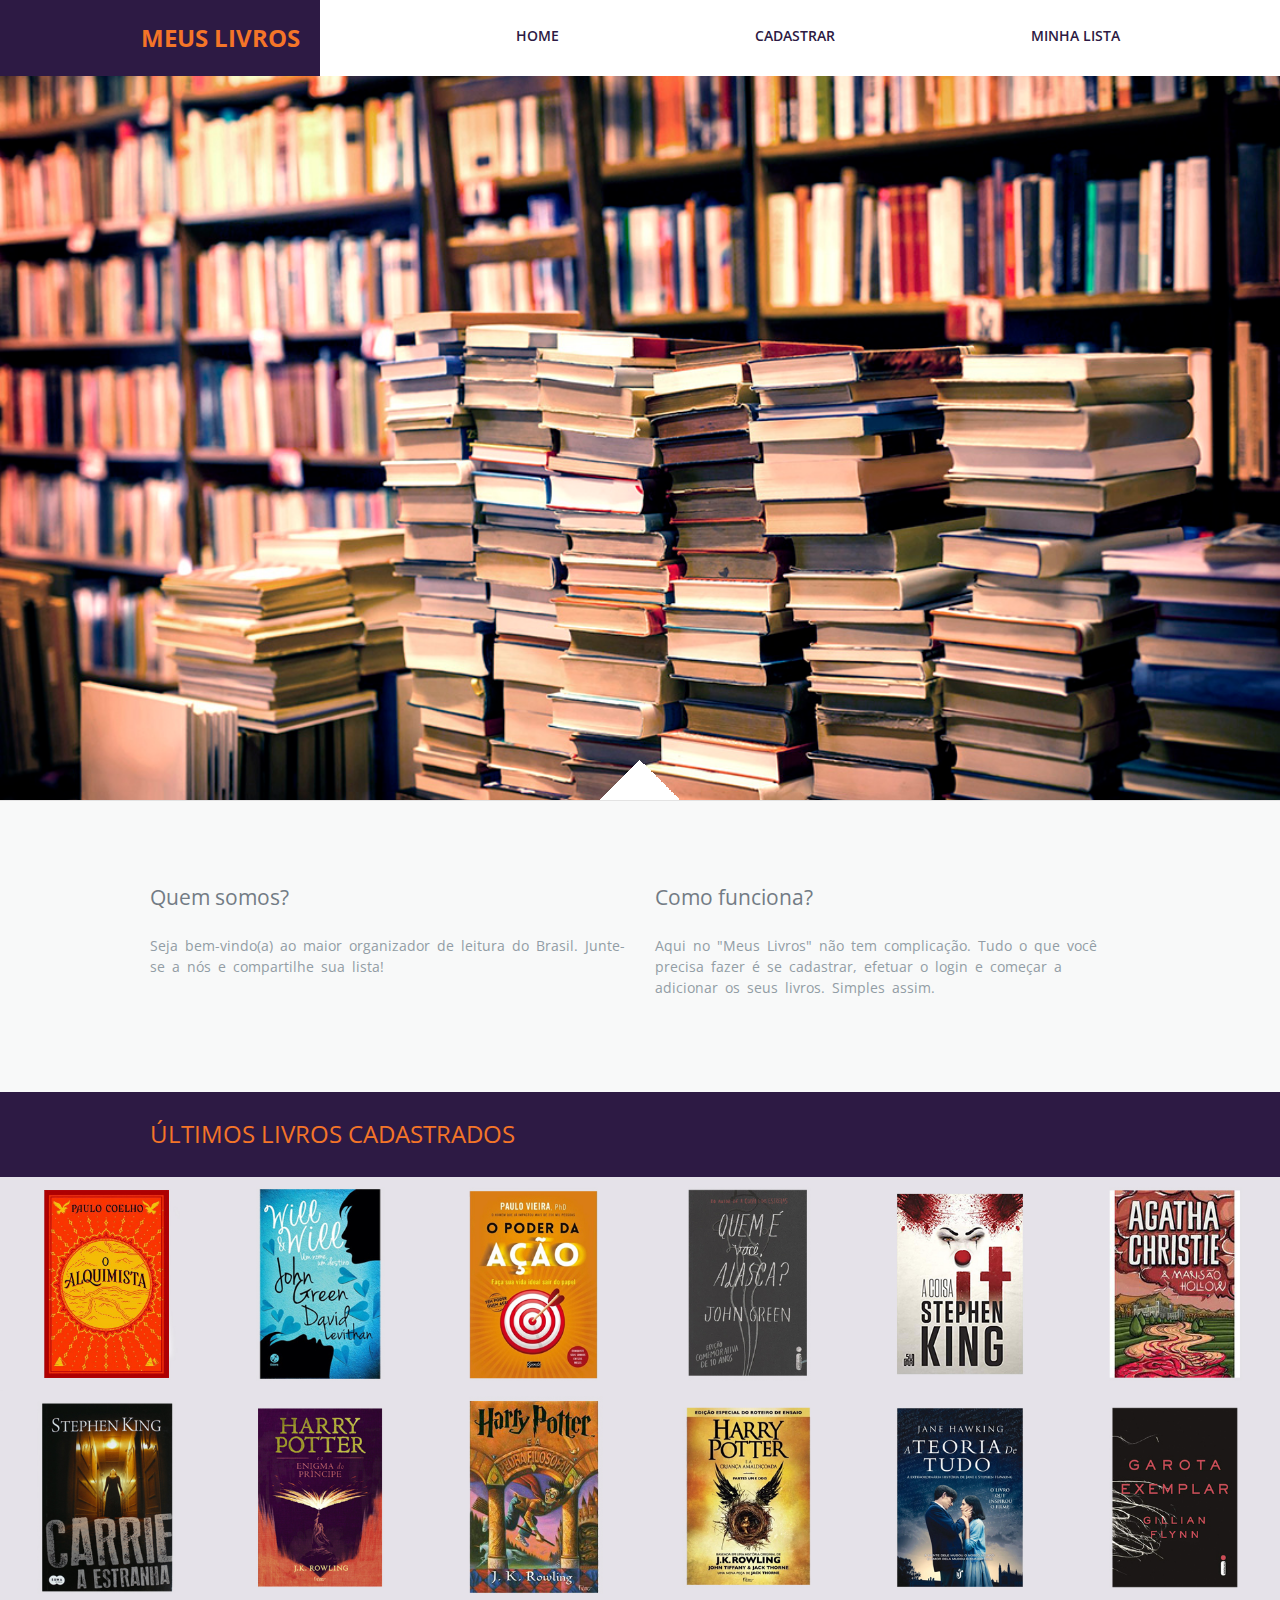
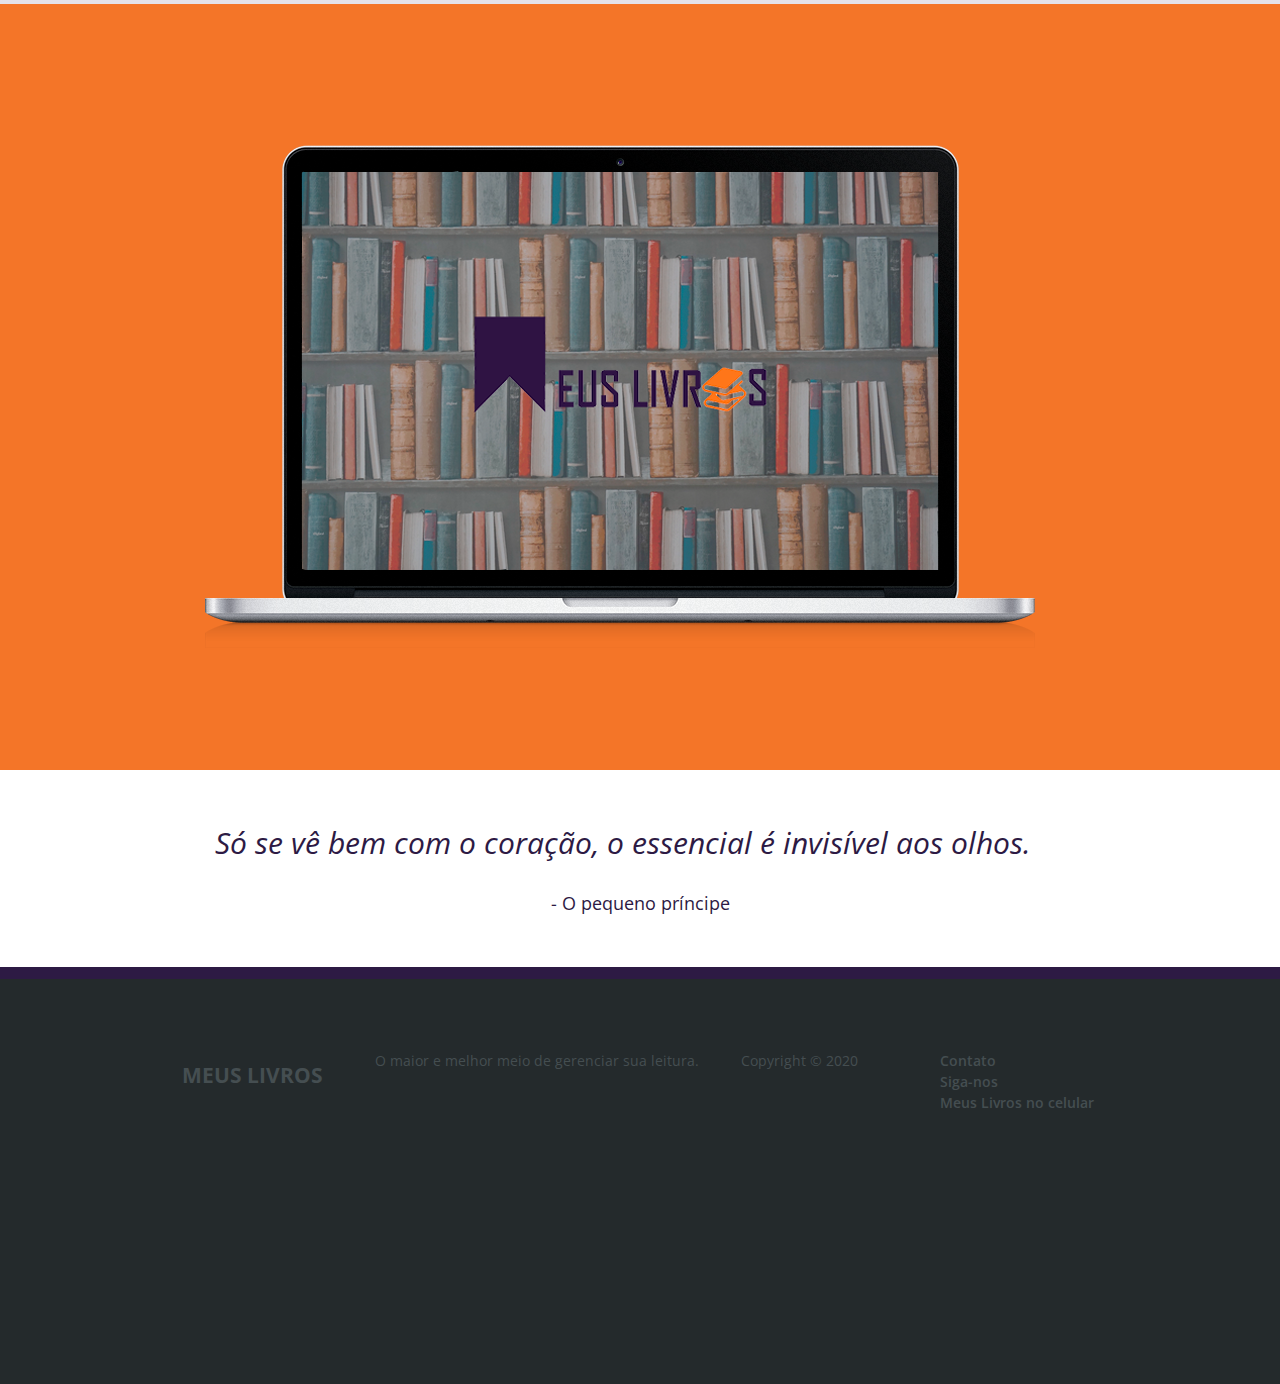
<file: index.html>
<!doctype html>
<html lang="pt-br">

<head>
  <title> Meus Livros </title>
  <meta charset="utf-8">
  <meta name="viewport" content="width=device-width, initial-scale=1">
  <meta name="author" content="Gabriela, Lais e Flavia">
  <meta name="description" content="Site para cadastro de livros e controle de leitura">
  <meta name="keywords" content="html5, tecnologia">

  <link rel="stylesheet" href="https://use.fontawesome.com/releases/v5.2.0/css/all.css"
    integrity="sha384-hWVjflwFxL6sNzntih27bfxkr27PmbbK/iSvJ+a4+0owXq79v+lsFkW54bOGbiDQ" crossorigin="anonymous">
  <!-- Fonts -->
  <link href='http://fonts.googleapis.com/css?family=Sintony:400,700' rel='stylesheet' type='text/css'>
  <link href='http://fonts.googleapis.com/css?family=Open+Sans:400,600,700' rel='stylesheet' type='text/css'>

  <link rel="stylesheet" href="style/normalize.css">
  <link rel="stylesheet" href="style/main.css">

</head>

<body class="no-js">

  <header class="header">
    <a href="img/logo.png" class="logo-text">Meus Livros</a>

    <button style="display: none;" class="header__btnMenu"> <i class="fas fa-bars fa-2x"></i> <span
        class="sr-only">Menu</span></button>

    <nav class="header__nav">
      <ul>
        <li><a href="index.html">Home</a></li>
        <li><a href="form.html">Cadastrar</a></li>
        <li><a href="list.html">Minha lista</a></li>
      </ul>
    </nav>
  </header>

  <section class="hero"></section>

  <section class="content">
    <div class="container">


      <article>
        <h3>Quem somos?</h3>
        <p>Seja bem-vindo(a) ao maior organizador de leitura do Brasil. Junte-se a nós e compartilhe sua lista!</p>
      </article>

      <article>
        <h3>Como funciona?</h3>
        <p>Aqui no "Meus Livros" não tem complicação. Tudo o que você precisa fazer é se cadastrar, efetuar o login e começar a adicionar os seus livros. Simples assim.</p>
      </article>
    </div>
  </section>


  <section class="last-articles">
    <div class="last-articles__title">
      <div class="container">
        <h2>Últimos livros cadastrados</h2>
      </div>
    </div>

    <div class="last-articles__thumbs">
      <a href=""><img src="img/articles/01.jpg" alt=""></a>
      <a href="#"><img src="img/articles/02.jpg" alt=""></a>
      <a href="#"><img src="img/articles/03.jpg" alt=""></a>
      <a href="#"><img src="img/articles/04.jpg" alt=""></a>
      <a href="#"><img src="img/articles/05.jpg" alt=""></a>
      <a href="#"><img src="img/articles/06.jpg" alt=""></a>
      <a href="#"><img src="img/articles/07.jpg" alt=""></a>
      <a href="#"><img src="img/articles/08.jpg" alt=""></a>
      <a href="#"><img src="img/articles/09.jpg" alt=""></a>
      <a href="#"><img src="img/articles/10.jpg" alt=""></a>
      <a href="#"><img src="img/articles/11.jpg" alt=""></a>
      <a href="#"><img src="img/articles/12.jpg" alt=""></a>
    </div>

  <div class="laptop-slider">
    <div class="slideshow">
      <figure><img alt="" src="img/slider/slide-01.png" /></figure>
      <figure><img alt="" src="img/slider/slide-02.png" /></figure>
      <figure><img alt="" src="img/slider/slide-01.png" /></figure>
      <figure><img alt="" src="img/slider/slide-02.png" /></figure>
      <span class="prev" style="display: none;"><i class="fas fa-angle-left fa-4x"></i></span>
      <span class="next" style="display: none;"><i class="fas fa-angle-right fa-4x"></i></span>
    </div>
  </div>

  <section class="quote-container">

    <div class="quote-slideshow">
      <figure>
        <h2>Só se vê bem com o coração, o essencial é invisível aos olhos. </h2>
        <figcaption>
          - O pequeno príncipe
        </figcaption>
      </figure>
      <figure>
        <h2>A vida é uma tempestade (...) Um dia você está tomando sol e no dia seguinte o mar te lança contra as
          rochas. O que faz de você um homem é o que você faz quando a tempestade vem.</h2>
        <figcaption>
          - O conde de Monte Cristo
        </figcaption>
      </figure>
      <span class="prev" style="display:none;"><i class="fas fa-angle-left fa-2x"></i></span>
      <span class="next" style="display:none;"><i class="fas fa-angle-right fa-2x"></i></span>
    </div>



  </section>

  <footer class="footer">
    <div class="container">
      <h2 class="footer__logo">Meus Livros</h2>

      <p>O maior e melhor meio de gerenciar sua leitura.</p>
      <p>Copyright &copy; 2020</p>


      <ul class="footer__links">
        <li><a href="#">Contato</a></li>
        <li><a href="#">Siga-nos</a></li>
        <li><a href="#">Meus Livros no celular</a></li>
      </ul>
    </div>
  </footer>

  <script src="js/menu.js"></script>
  <script src="js/carousel.js"></script>

  <script src="js/main.js"></script>

</body>

</html>
</file>
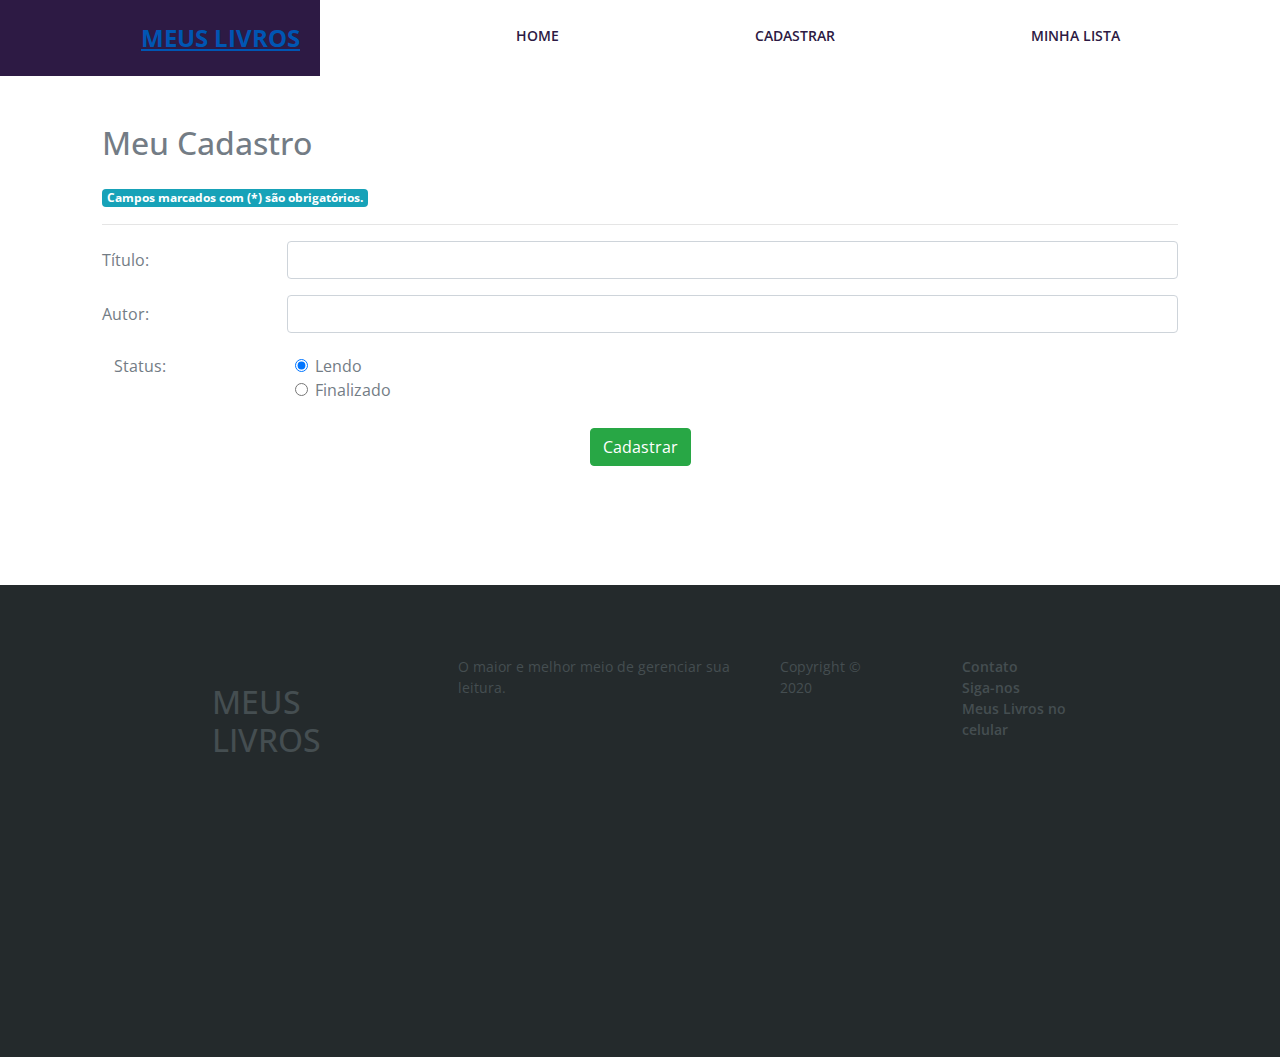
<file: form.html>
<!doctype html>
<html lang="pt-br">

<head>
    <title> Meus Livros </title>
    <meta charset="utf-8">
    <meta name="viewport" content="width=device-width, initial-scale=1">
    <meta name="author" content="Gabriela, Lais e Flavia">
    <meta name="description" content="Site para cadastro de livros e controle de leitura">
    <meta name="keywords" content="html5, tecnologia">
    
    <link rel="stylesheet" href="https://use.fontawesome.com/releases/v5.2.0/css/all.css"
    integrity="sha384-hWVjflwFxL6sNzntih27bfxkr27PmbbK/iSvJ+a4+0owXq79v+lsFkW54bOGbiDQ" crossorigin="anonymous">
    <!-- Fonts -->
    <link href='http://fonts.googleapis.com/css?family=Sintony:400,700' rel='stylesheet' type='text/css'>
    <link href='http://fonts.googleapis.com/css?family=Open+Sans:400,600,700' rel='stylesheet' type='text/css'>
    
    <link rel="stylesheet" href="https://stackpath.bootstrapcdn.com/bootstrap/4.5.2/css/bootstrap.min.css"
    integrity="sha384-JcKb8q3iqJ61gNV9KGb8thSsNjpSL0n8PARn9HuZOnIxN0hoP+VmmDGMN5t9UJ0Z" crossorigin="anonymous">
    <link rel="stylesheet" href="style/normalize.css">
    <link rel="stylesheet" href="style/main.css">
    <link rel="stylesheet" href="style/form.css">
</head>

<body class="no-js">
    
    <header class="header">
        <a href="img/logo.png" class="logo-text">Meus Livros</a>
        
        <button style="display: none;" class="header__btnMenu"> <i class="fas fa-bars fa-2x"></i> <span
            class="sr-only">Menu</span></button>
            
            <nav class="header__nav">
                <ul>
                    <li><a href="index.html">Home</a></li>
                    <li><a href="form.html">Cadastrar</a></li>
                    <li><a href="list.html">Minha lista</a></li>
                </ul>
            </nav>
        </header>
        
        <form class="espacamento">
            <h1>Meu Cadastro</h1>
            <span class="badge badge-info">Campos marcados com (*) são obrigatórios.</span>
            <hr>
            
            
            <div id="msgSuccesso" class="alert alert-success displayNoneMsg" role="alert">
                O livro foi cadastrado com sucesso.
            </div>
            
            <div class="form-group row">
                <label for="input-titulo" class="col-sm-2 col-form-label">Título: </label>
                <div class="col-sm-10">
                    <input type="text" class="form-control" id="titulo" name="titulo">
                </div>
            </div>
            <div class="form-group row">
                <label for="inputPassword3" class="col-sm-2 col-form-label">Autor: </label>
                <div class="col-sm-10">
                    <input type="text" class="form-control" id="autor" name="autor">
                </div>
            </div>
            <fieldset class="form-group">
                <div class="row">
                    <legend class="col-form-label col-sm-2 pt-0">Status: </legend>
                    <div class="col-sm-10">
                        <div class="form-check">
                            <input class="form-check-input" type="radio" name="status" id="statusLendo" value="option1"
                            checked>
                            <label class="form-check-label" for="gridRadios1">
                                Lendo
                            </label>
                        </div>
                        <div class="form-check">
                            <input class="form-check-input" type="radio" name="status" id="statusFinalizado" value="option2">
                            <label class="form-check-label" for="gridRadios2">
                                Finalizado
                            </label>
                        </div>
                    </div>
                </div>
            </fieldset>
            
            <div class="form-group row">
                <div class="col-sm-12 text-center">
                    <button id="btnCadastar" type="button" class="btn btn-success">Cadastrar</button>
                </div>
            </div>
        </form>
        
        
        <footer class="footer">
            <div class="container">
                <h2 class="footer__logo">Meus Livros</h2>
                
                <p>O maior e melhor meio de gerenciar sua leitura.</p>
                <p>Copyright &copy; 2020</p>
                
                
                <ul class="footer__links">
                    <li><a href="#">Contato</a></li>
                    <li><a href="#">Siga-nos</a></li>
                    <li><a href="#">Meus Livros no celular</a></li>
                </ul>
            </div>
        </footer>
        
        <script src="js/menu.js"></script>
        <script src="js/main.js"></script>
        <script src="https://code.jquery.com/jquery-3.5.1.slim.min.js"
        integrity="sha384-DfXdz2htPH0lsSSs5nCTpuj/zy4C+OGpamoFVy38MVBnE+IbbVYUew+OrCXaRkfj"
        crossorigin="anonymous"></script>
        <script src="https://cdn.jsdelivr.net/npm/popper.js@1.16.1/dist/umd/popper.min.js"
        integrity="sha384-9/reFTGAW83EW2RDu2S0VKaIzap3H66lZH81PoYlFhbGU+6BZp6G7niu735Sk7lN"
        crossorigin="anonymous"></script>
        <script src="https://stackpath.bootstrapcdn.com/bootstrap/4.5.2/js/bootstrap.min.js"
        integrity="sha384-B4gt1jrGC7Jh4AgTPSdUtOBvfO8shuf57BaghqFfPlYxofvL8/KUEfYiJOMMV+rV"
        crossorigin="anonymous"></script>
        
        <script src="js/bookApi.js"></script>
        
        <script>
            const bookApi = new BookApi();
            bookApi.register()
        </script>
        
        
    </body>
    
    </html>
</file>
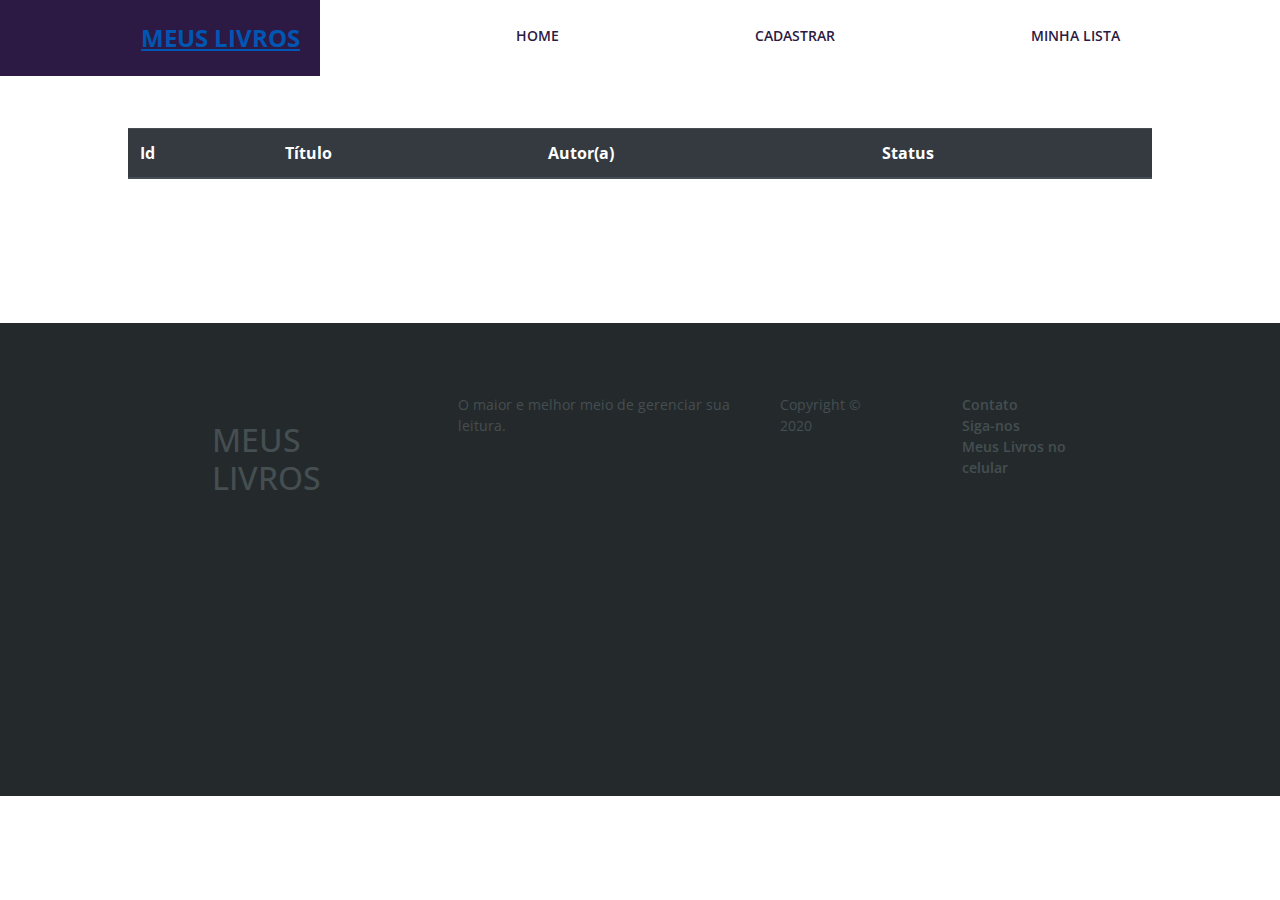
<file: list.html>
<!doctype html>
<html lang="pt-br">

<head>
  <title> Meus Livros </title>
  <meta charset="utf-8">
  <meta name="viewport" content="width=device-width, initial-scale=1">
  <meta name="author" content="Gabriela, Lais e Flavia">
  <meta name="description" content="Site para cadastro de livros e controle de leitura">
  <meta name="keywords" content="html5, tecnologia">
  
  <link rel="stylesheet" href="https://use.fontawesome.com/releases/v5.2.0/css/all.css"
  integrity="sha384-hWVjflwFxL6sNzntih27bfxkr27PmbbK/iSvJ+a4+0owXq79v+lsFkW54bOGbiDQ" crossorigin="anonymous">
  <!-- Fonts -->
  <link href='http://fonts.googleapis.com/css?family=Sintony:400,700' rel='stylesheet' type='text/css'>
  <link href='http://fonts.googleapis.com/css?family=Open+Sans:400,600,700' rel='stylesheet' type='text/css'>
  
  <link rel="stylesheet" href="https://stackpath.bootstrapcdn.com/bootstrap/4.5.2/css/bootstrap.min.css"
  integrity="sha384-JcKb8q3iqJ61gNV9KGb8thSsNjpSL0n8PARn9HuZOnIxN0hoP+VmmDGMN5t9UJ0Z" crossorigin="anonymous">
  <link rel="stylesheet" href="style/normalize.css">
  <link rel="stylesheet" href="style/main.css">
  <link rel="stylesheet" href="style/form.css">
  <link rel="stylesheet" href="style/list.css">
</head>

<body class="no-js">
  
  <header class="header">
    <a href="img/logo.png" class="logo-text">Meus Livros</a>
    
    <button style="display: none;" class="header__btnMenu"> <i class="fas fa-bars fa-2x"></i> <span
      class="sr-only">Menu</span></button>
      
      <nav class="header__nav">
        <ul>
          <li><a href="index.html">Home</a></li>
          <li><a href="form.html">Cadastrar</a></li>
          <li><a href="list.html">Minha lista</a></li>
        </ul>
      </nav>
    </header>
    
    <div class="espacamento">
      <table class="table">
        <thead class="thead-dark">
          <tr>
            <th scope="col">Id</th>
            <th scope="col">Título</th>
            <th scope="col">Autor(a)</th>
            <th scope="col">Status</th>
          </tr>
        </thead>
        <tbody id="listaCorpo">
        </tbody>
      </table>
      
    </div>
    
    <footer class="footer">
      <div class="container">
        <h2 class="footer__logo">Meus Livros</h2>
        
        <p>O maior e melhor meio de gerenciar sua leitura.</p>
        <p>Copyright &copy; 2020</p>
        
        
        <ul class="footer__links">
          <li><a href="#">Contato</a></li>
          <li><a href="#">Siga-nos</a></li>
          <li><a href="#">Meus Livros no celular</a></li>
        </ul>
      </div>
    </footer>
    
    <script src="js/menu.js"></script>
    
    
    <script src="js/main.js"></script>
    
    <script src="https://code.jquery.com/jquery-3.5.1.slim.min.js"
    integrity="sha384-DfXdz2htPH0lsSSs5nCTpuj/zy4C+OGpamoFVy38MVBnE+IbbVYUew+OrCXaRkfj"
    crossorigin="anonymous"></script>
    <script src="https://cdn.jsdelivr.net/npm/popper.js@1.16.1/dist/umd/popper.min.js"
    integrity="sha384-9/reFTGAW83EW2RDu2S0VKaIzap3H66lZH81PoYlFhbGU+6BZp6G7niu735Sk7lN"
    crossorigin="anonymous"></script>
    <script src="https://stackpath.bootstrapcdn.com/bootstrap/4.5.2/js/bootstrap.min.js"
    integrity="sha384-B4gt1jrGC7Jh4AgTPSdUtOBvfO8shuf57BaghqFfPlYxofvL8/KUEfYiJOMMV+rV"
    crossorigin="anonymous"></script>
    <script src="js/bookApi.js"></script>
    
    <script>
      const bookApi = new BookApi();
      bookApi.list()
    </script>
    
  </body>
  
  </html>
</file>
<file: style/main.css>
body{
    margin: 0;
    font-family: 'Open Sans', sans-serif;
    line-height: 1.5;
}

img{
    max-width: 100%;
}

.logo-text{
    text-transform: uppercase;
    background-color: #2d1a44;
    font-size: 24px;
    margin: 0;
    padding: 20px;
    display: block;
    text-decoration: none;
    font-weight: bold;
    color:  #f47528;
    float: left;
    text-align: right;
}
.container{
    margin-right: auto;    
    margin-left: auto;
    padding-left: 1em;
    padding-right: 1em;
    max-width: 980px;
}

.header{
    background: #fff;
    width: 100%;
}

.js .header{
    position: fixed;
    width: 100%;
    z-index: 10;
}

.header__nav{
    clear: center;
}
.header__nav ul{
    margin: 0;
    padding: 0;
}
.header__nav li {
    list-style-type: none;
    background: #2d1a44;
    text-align: right;
    border-bottom: 1px dotted#2d1a44;
}
.header__nav a {
    text-decoration: none;
    text-transform: uppercase;
    color: #2d1a44;
    font-size: 14px;
    font-weight: 600;
    display: block;
    padding: 25px 0;
    transition: .8s ease;
}
.header__nav a:hover {
    color: #f47528;   
}
.header__btnMenu{
    float: right;
    margin: 1.5em;
    background: transparent;
    border: none;
    font-size: 14px;
}

.js .header__nav{
    transition: max-height 1s;
}

.js .laptop-slider{
    overflow: hidden;
    color: white;
}
.js .laptop-slider .slideshow{
    position: relative;
    width: 100%;
    margin: auto;
    max-width: 950px;
}
.js .laptop-slider figure{
    opacity: 0;
    transition: 1s opacity;
    width: 100%;
    position: absolute;
    top: 0;
    left: 0;
    
}
.js .laptop-slider figure.show{
    opacity: 1;
    position: static;
    
}
.js .laptop-slider .prev, .js .laptop-slider .next{
    z-index: 3;
    position: absolute;
    top: 50%;
    cursor: pointer;
}
.js .laptop-slider .prev{
    left: 10px;
}
.js .laptop-slider .next{
    right: 10px;
}





.js .quote-slideshow{
    position: relative;
    width: 100%;
    margin: auto;
    max-width: 950px;
    box-sizing: border-box;
    padding: 0 50px;
    color:#2d1a44;
}
.js .quote-slideshow figure h2{
    margin-top: 0;
}
.js .quote-slideshow figure{
    opacity: 0;
    transition: 1s opacity;
    position: absolute;
    top: 0;
    left: 50px;
    right: 50px;
    box-sizing: border-box;
    margin: 0;
}
.js .quote-slideshow figure.show{
    opacity: 1;
    position: static;
    
}
.js .quote-slideshow .prev, .js .quote-slideshow .next{
    z-index: 3;
    position: absolute;
    top: 50%;
    cursor: pointer;
}
.js .quote-slideshow .prev{
    left: 10px;
}
.js .quote-slideshow .next{
    right: 10px;
}


.hero{
    height: 80vh;
    padding: 40px 20px;
    text-align: center;
    display: flex;
    flex-direction: column;
    justify-content: center;
    align-items: center;
    
    background: linear-gradient(45deg, white 50%, transparent 50%) left calc(50% + 20px) bottom no-repeat, 
                linear-gradient(-45deg, white 50%, transparent 50%) left calc(50% - 20px) bottom no-repeat, 
                url(../img/01.jpg);
    background-size: 40px 40px, 40px 40px, cover;
}

.hero__title{
    background-color: #63c6ae;
    color: white;
    font-size: 28px;
    font-weight: 600;
    padding: 30px 20px;
    text-transform: uppercase;
}

.hero__text{
    background-color: #242a2c;
    margin: 5px 30px 35px;
    color: white;
    padding: 20px;
    font-size: 16px;
}

.hero__btn{
    border: 1px solid rgba(255,255,255,.3);
    background-color: rgba(0,0,0,.2);
    border-radius: 5px;
    padding: 15px 25px;
    display: inline-block;
    color: white;
    text-decoration: none;
    font-size: 16px;
    font-weight: 600;
    text-transform: uppercase;
}




.people-cards{
    margin-top: 2.5em;
}

.people-cards__card{
    
}
.people-cards__card:hover{
    outline: 5px solid #63c6ae;
    outline-offset: -5px;
}
.people-cards__card:hover .people-cards__avatar img{
    transform: translateY(-50%);
}
.people-cards__card:hover .people-cards__title,
.people-cards__card:hover .people-cards__text{
    color: #63c6ae;
}

.people-cards__image{
    width: 100%;
}

.people-cards__avatar{
    margin: -55px auto;
    width: 88px;
    height: 88px;
    overflow: hidden;
}
.people-cards__content{
    text-align: center;
    padding: 40px 25px 10px;
    border-left: 1px solid #dbe1e7;
}
.people-cards__title{
    color: #737c85;
    font-size: 21px;
    font-weight: normal;
}
.people-cards__text{
    color: #929da5;
    font-size: 14px;    
}



.content{
    background: #f8f9f9;
    padding: 20px 0 80px;
    border-top: 1px solid #e3e3e3;
}

.content h3{
    color: #737c85;
    font-size: 21px;
    padding-top: 40px;
    font-weight: 400;
}
.content p{
    color: #929da5;
    font-size: 14px;
    word-spacing: 3px;
}
.button{
    padding: 15px 40px;
    border-radius: 3px;
    text-decoration: none;
    font-weight: 600;
    font-size: 15px;
    margin-right: 15px;
    display: inline-block;
    transition: background .5s;
}
.button:hover{
    background-color: #2d1a44;
}
.button-primary{
    background-color:  #454e51;
    color: #fff;
}


.last-articles__title{
    background-color: #2d1a44;
    padding: 5px 0;
}

.last-articles__title h2{
    font-size: 24px;
    color:#f47528;
    text-transform: uppercase;
    font-weight: 400;
}

.last-articles__thumbs{
    display: grid;
    grid-template-columns: repeat(auto-fill, minmax(250px, 1fr));
    grid-auto-rows: auto;
    grid-gap: 0;
    background: yellow;
}
.last-articles__thumbs img{
    display: block;
    width: 100%;
}


.laptop-slider{
    background-color:#f47528;
    padding: 125px 0 100px;
    width: 100%;
    overflow: auto;
}

.slideshow{
    white-space: nowrap;
}
.slideshow figure{
    display: inline-block;
}




.quote-container{
    background-color: #fff;
    padding: 50px 0;
    border-bottom: 12px solid #2d1a44;
}

.quote-slideshow h2{
    color:#2d1a44;
    font-size: 30px;
    font-style: italic;
    font-weight: normal;
}

.quote-slideshow figcaption{
    color: #2d1a44;
    font-size: 18px;
    text-align: center;
}

.no-js .quote-slideshow figure + figure{
    margin-top: 5em;
}


.footer{
    background-color: #242a2c;
    padding: 50px 0 250px;
    color: #454e51;
    font-size: 14px;
}

.footer__links li{
    list-style: none;
}
.footer__links a{
    color: #454e51;
    display: block;
    font-weight: 600;
    text-decoration: none;
}

.footer__logo{
    text-transform: uppercase;
}

@media screen and (min-width: 1024px){
    .header{
        position: fixed;
    }
    
    .logo-text{
        width: 25%;
        box-sizing: border-box;
    }
    
    .header__btnMenu{
        display: none;
    }
    
    .header__nav{
        float: left;
        width: 75%;
        clear: none;
        max-width: 800px;
    }
    
    .header__nav ul{
        display: flex;
        justify-content: space-around;
    }
    
    .header__nav li {
        border-bottom: none;
        flex-grow: 1;
    }
    
    .header__nav a{
        background: white;        
    }
    
    
    .people-cards{
        display: grid;
        grid-template-columns: repeat(4, 1fr);
        grid-gap: 30px;
    }
    
    
    .content .container{
        display: grid;
        grid-template-columns: 1fr 1fr;
        grid-gap: 30px;
    }
    
    .last-articles__thumbs{
        grid-template-columns: repeat(6, 1fr);
    }
    
    .footer .container{
        display: flex;
    }
    .footer .container > * {
        margin: 1.5em;
    }
}
</file>
<file: style/form.css>
.espacamento{
    padding: 8%
}

h1{
    color: #737c85;
}

.espacamento label {
    font-family: 'Open Sans', sans-serif;
    color: #737c85;
}

.row{
    font-family: 'Open Sans', sans-serif;
    color:#737c85;
}

.displayNoneMsg{
    display: none;
}
</file>
<file: style/list.css>
.espacamento{
    padding: 10%;
}
</file>
